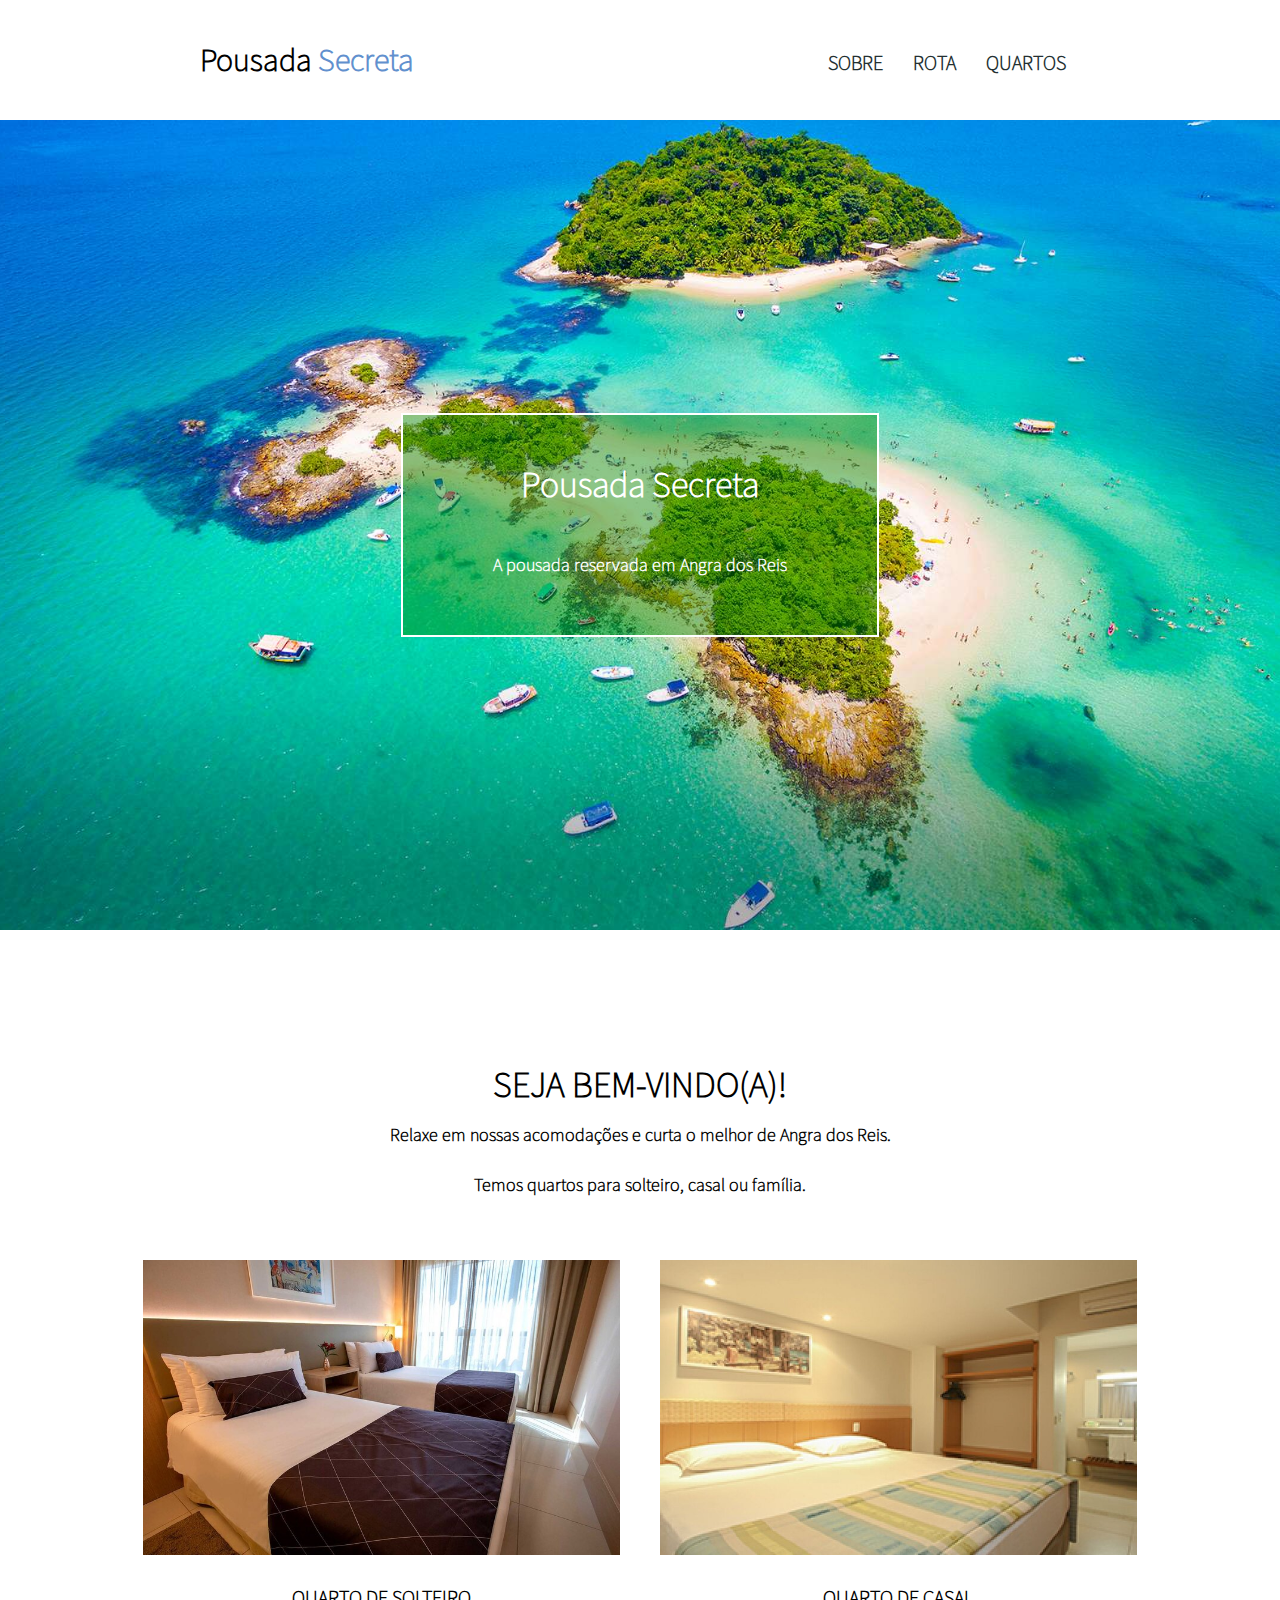
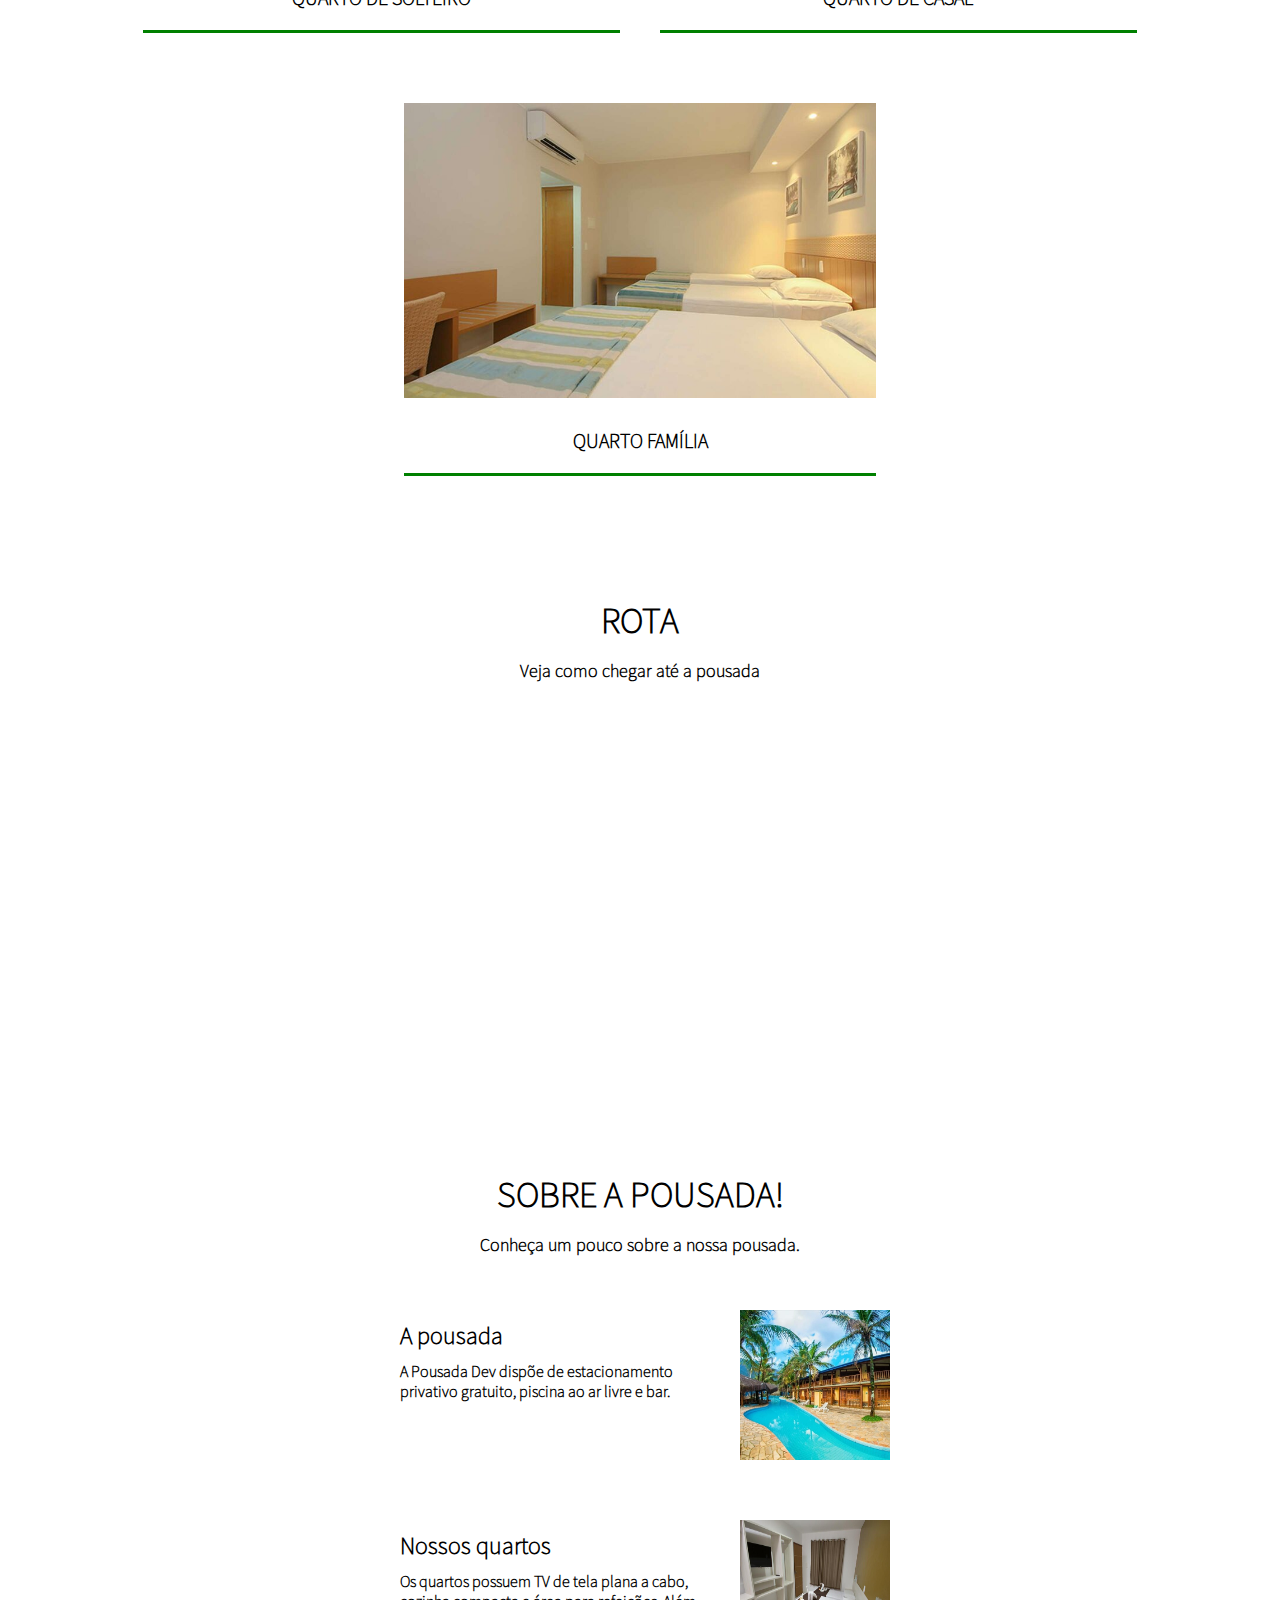
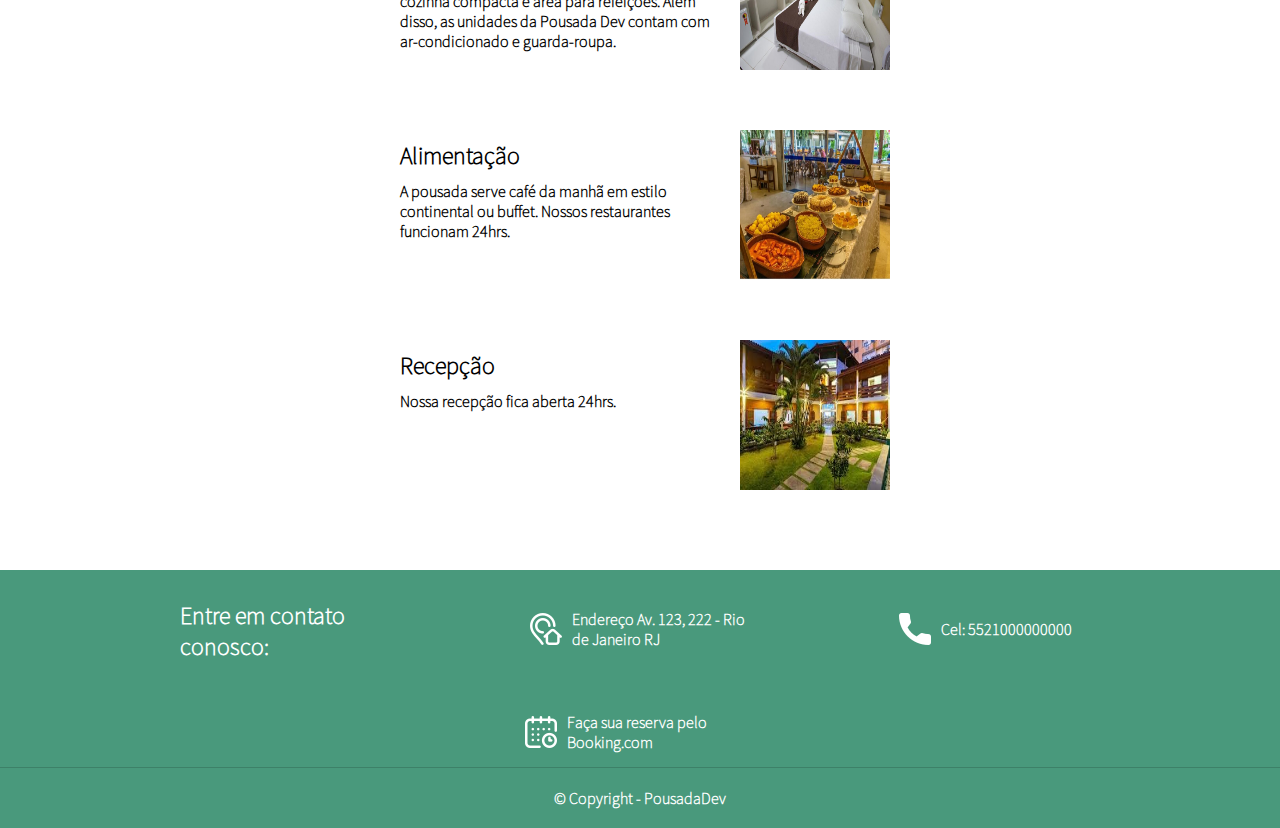
<file: index.html>
<!DOCTYPE html>
<html lang="pt-br">
<head>
    <meta charset="UTF-8">
    <meta name="viewport" content="width=device-width, initial-scale=1.0">
    <title>Pousada Secreta</title>
    <link rel="stylesheet" href="style.css">
</head>
<body>
    <div class="container-topo">
        <h1>Pousada <span>Secreta</span></h1>
        <div class="container-links">
            <li><a href="#sobre">SOBRE</a></li>
            <li><a href="#rota">ROTA</a></li>
            <li><a href="pagina-quartos.html">QUARTOS</a></li>
        </div>
    </div>

    <div class="container-banner">
        <div class="texto">
            <h1>Pousada Secreta</h1>
            <p>A pousada reservada em Angra dos Reis</p>
        </div>
    </div>

    <div class="container-boas-vindas">
        <div class="informacao">
            <h1>SEJA BEM-VINDO(A)!</h1>
            <p>Relaxe em nossas acomodações e curta o melhor de Angra dos Reis.</p>
            <p>Temos quartos para solteiro, casal ou família.</p>
        </div>
    
        <div class="cards-container">
            <div class="card">
                <div class="quarto-solteiro">
                    <div class="container-imagem">
                        <img src="assets/quarto-solteiro1.jpg" alt="Quarto de Solteiro">
                    </div>
                    <a href="pagina-quartos.html#quarto-solteiro">QUARTO DE SOLTEIRO</a>
                </div>
            </div>
    
            <div class="card">
                <div class="quarto-casal">
                    <div class="container-imagem">
                        <img src="assets/quarto-casal1.jpg" alt="Quarto de Casal">
                    </div>
                    <a href="pagina-quartos.html#quarto-casal">QUARTO DE CASAL</a>
                </div>
            </div>
    
            <div class="card">
                <div class="quarto-familia">
                    <div class="container-imagem">
                        <img src="assets/quarto-familia1.jpg" alt="Quarto de Família">
                    </div>
                    <a href="pagina-quartos.html#quarto-familia">QUARTO FAMÍLIA</a>
                </div>
            </div>
        </div>
    </div>
    

    <div class="container-rota" id="rota">
            <div class="texto-rota">
                <h1>ROTA</h1>
                <p>Veja como chegar até a pousada</p>
            </div>
        <div>
            <iframe
              src="https://www.google.com/maps/embed?pb=!1m14!1m8!1m3!1d14692.471710812997!2d-43.3641911!3d-22.9826906!3m2!1i1024!2i768!4f13.1!3m3!1m2!1s0x0%3A0x539cb07246f0e38d!2sVia%20Parque%20Shopping!5e0!3m2!1spt-BR!2sbr!4v1612707978931!5m2!1spt-BR!2sbr"
              width="100%" height="350" frameborder="0" style="border: 0" allowfullscreen></iframe>
        </div>
    </div>

    <div class="container-sobre" id="sobre">

        <div class="texto-sobre">
            <h1>SOBRE A POUSADA!</h1>
            <p>Conheça um pouco sobre a nossa pousada.</p>
        </div>

        <div class="container-cards-sobre">

            <div class="card-sobre">
                <div class="texto-card">
                    <h2>A pousada</h2>
                    <p>A Pousada Dev dispõe de estacionamento privativo gratuito, piscina ao ar livre e bar.</p>
                </div>
                <img src="assets/img1.jpg" alt="A pousada">
            </div>

            <div class="card-sobre">
                <div class="texto-card">
                    <h2>Nossos quartos</h2>
                    <p>Os quartos possuem TV de tela plana a cabo, cozinha compacta e área para refeições. Além disso, as unidades da Pousada Dev contam com ar-condicionado e guarda-roupa.</p>
                </div>
                <img src="assets/img2.jpg" alt="Nossos quartos">
            </div>

            <div class="card-sobre">
                <div class="texto-card">
                    <h2>Alimentação</h2>
                    <p>A pousada serve café da manhã em estilo continental ou buffet. Nossos restaurantes funcionam 24hrs.</p>
                </div>
                <img src="assets/img3.jpg" alt="Alimentação">
            </div>

            <div class="card-sobre">
                <div class="texto-card">
                    <h2>Recepção</h2>
                    <p>Nossa recepção fica aberta 24hrs.</p>
                </div>
                <img src="assets/img5.jpg" alt="Recepção">
            </div>
        </div>
    </div>

    <div class="container-rodape">
        <div class="contatos">
            <h2>Entre em contato conosco:</h2>
            <div class="esdereco">
                <img src="assets/icones/endereco.png">
                <p>Endereço Av. 123, 222 - Rio de Janeiro RJ</p>
            </div>
            <div class="esdereco">
                <img src="assets/icones/telefone.png">
                <p>Cel: 5521000000000</p>
            </div>
            <div class="reserva">
                <img src="assets/icones/calendario.png">
                <p>Faça sua reserva pelo Booking.com</p>
            </div>
        </div>
        <div class="copyright">
            <p>© Copyright - PousadaDev</p>
        </div>
    </div>
</body>
</html>
</file>
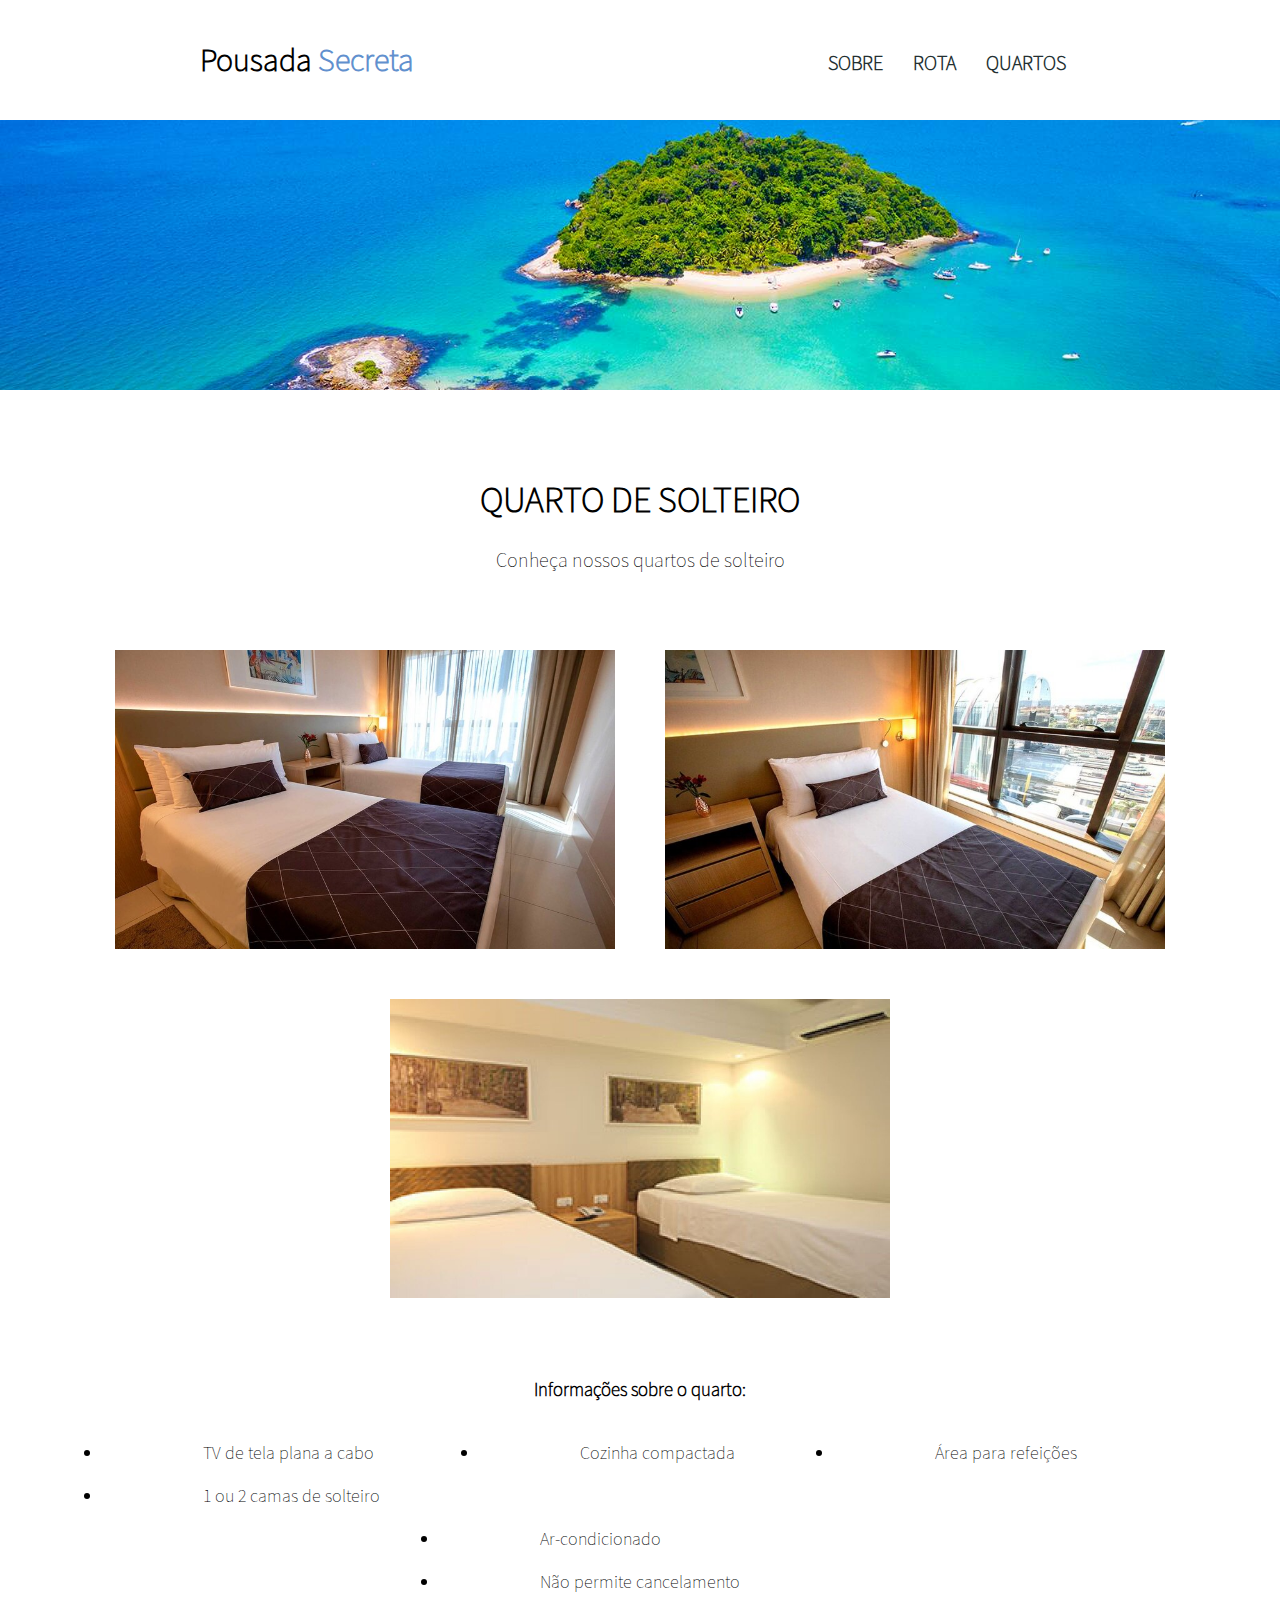
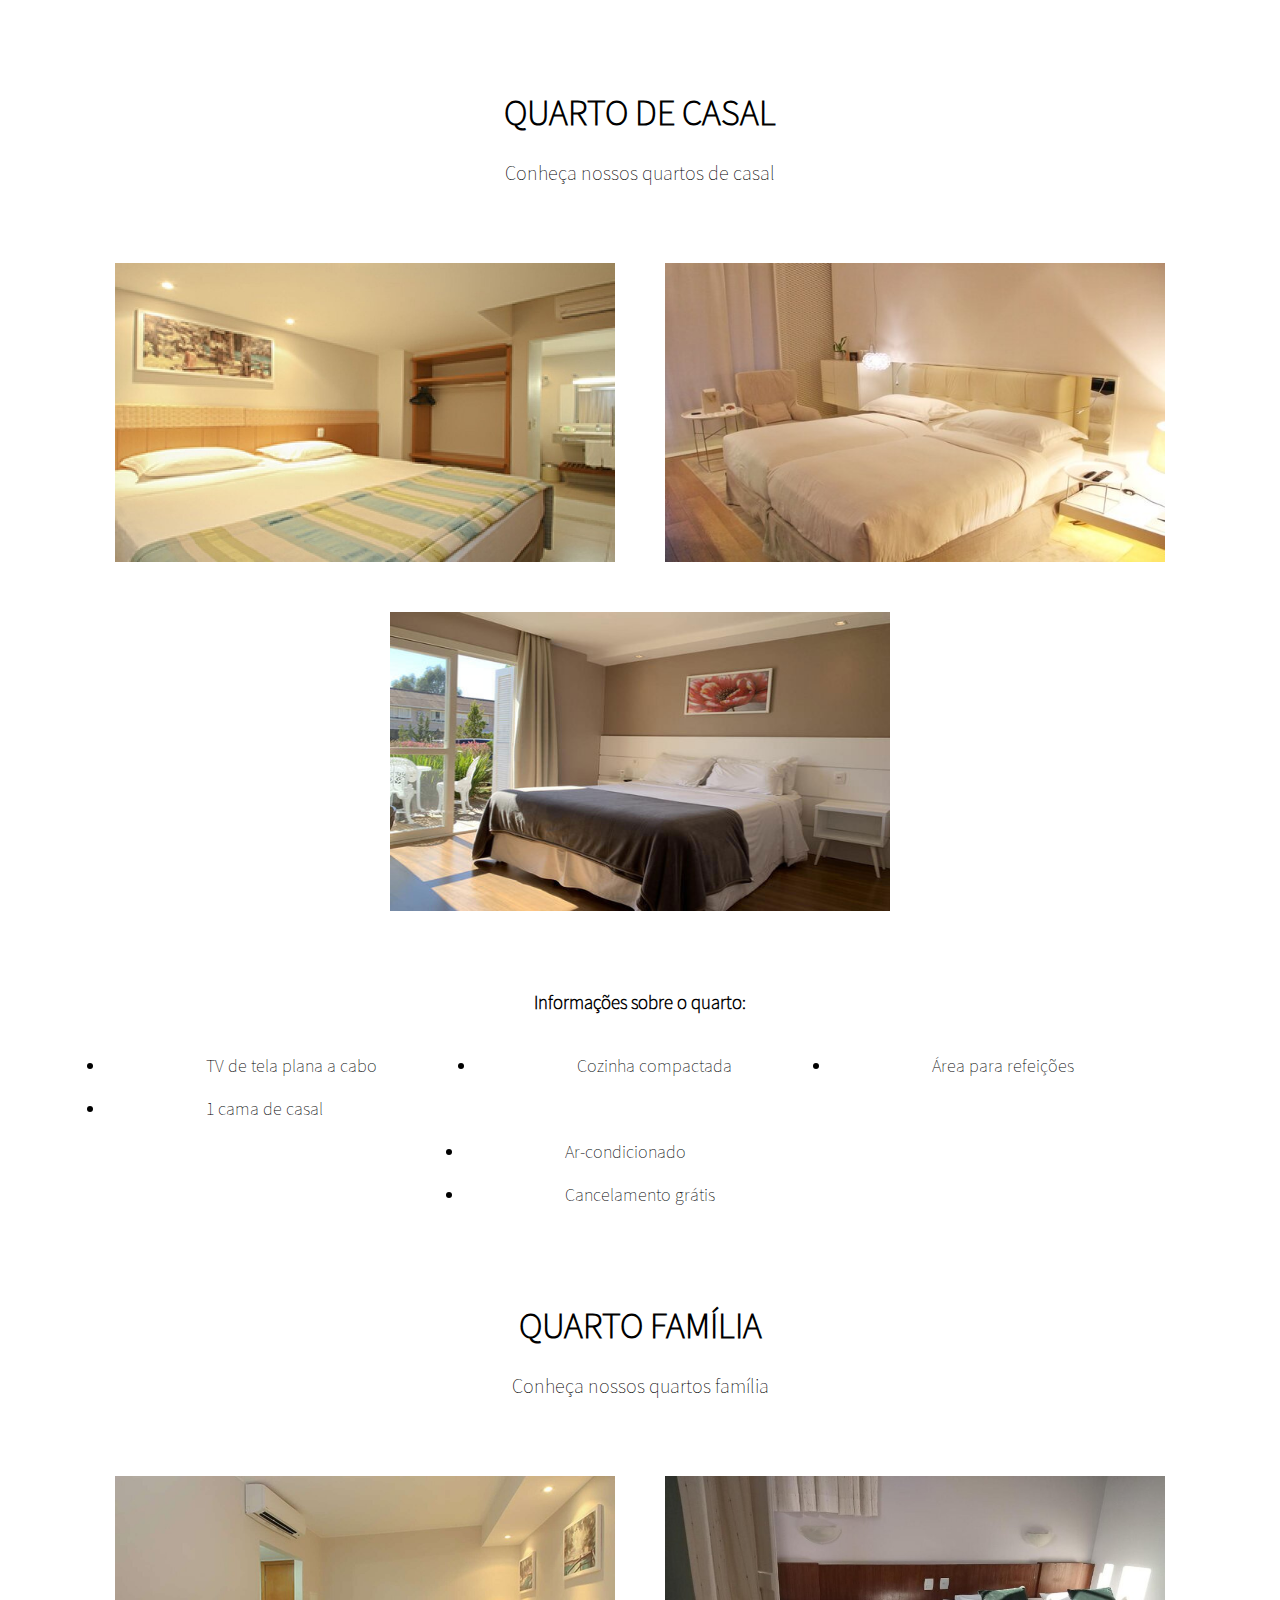
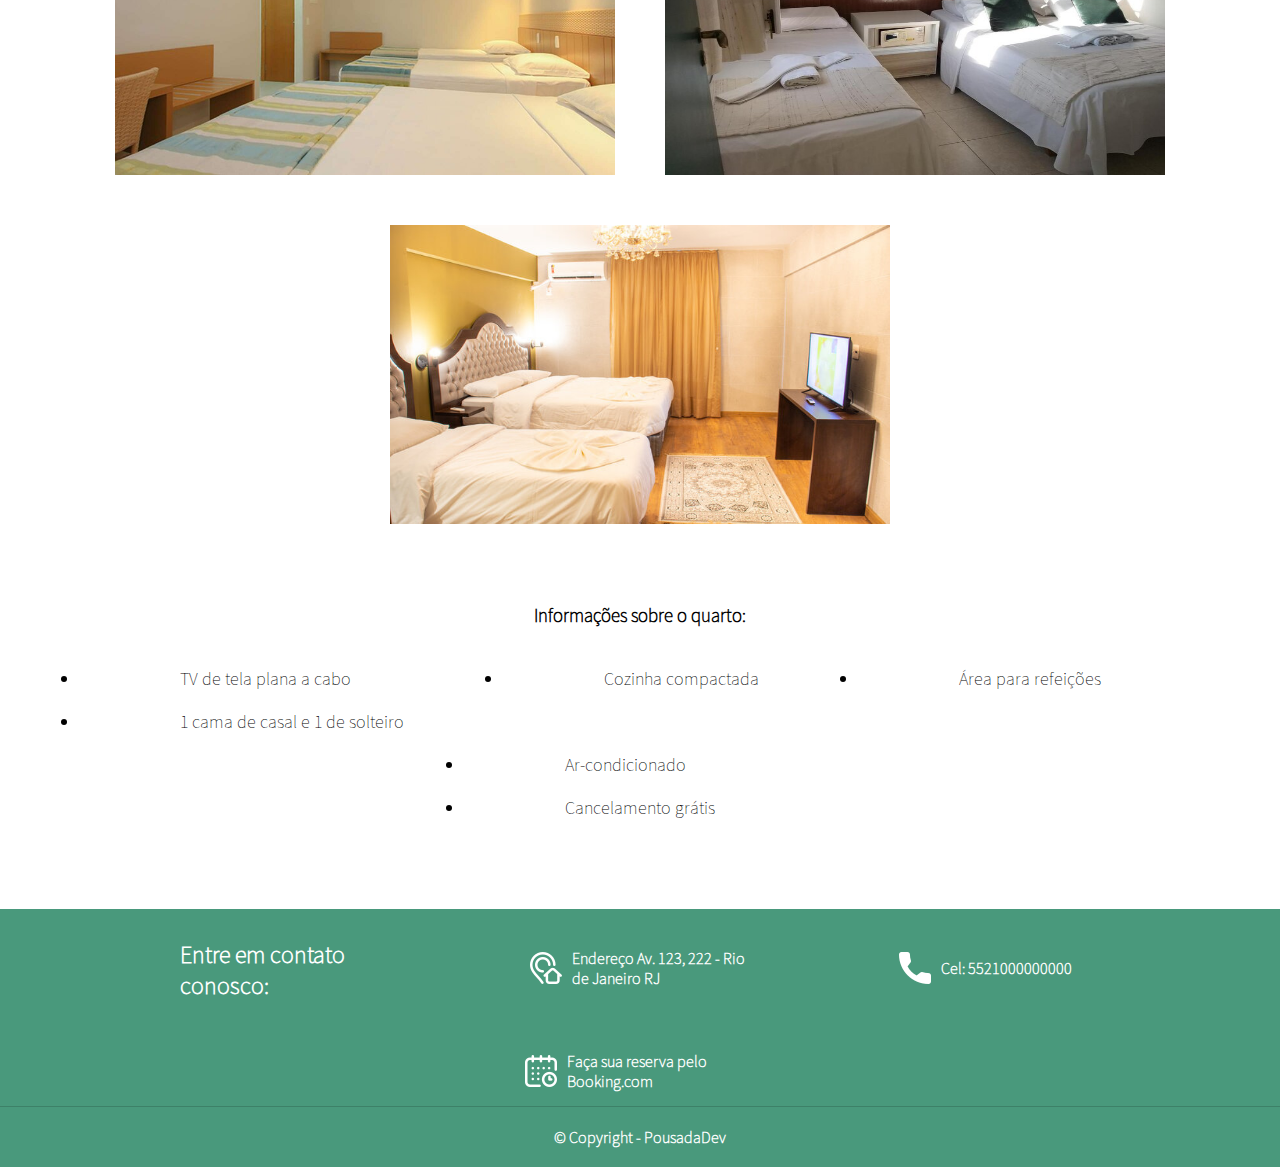
<file: pagina-quartos.html>
<!DOCTYPE html>
<html lang="pt-br">
<head>
    <meta charset="UTF-8">
    <meta name="viewport" content="width=device-width, initial-scale=1.0">
    <title>Quartos</title>
    <link rel="stylesheet" href="style-quartos.css">
</head>
<body>
    <div class="container-topo">
        <h1><a href="index.html">Pousada <span>Secreta</span></a></h1>
        <div class="container-links">
            <li><a href="index.html#sobre">SOBRE</a></li>
            <li><a href="index.html#rota">ROTA</a></li>
            <li><a href="#quartos">QUARTOS</a></li>
        </div>
    </div>

    <div class="container-banner"></div>


    <div id="quartos">
        <div class="quarto-solteiro" id="quarto-solteiro">
            <div class="container-titulo">
                <h1>QUARTO DE SOLTEIRO</h1>
                <p>Conheça nossos quartos de solteiro</p>
            </div>
            <div class="container-imagens">
                <img src="assets/quarto-solteiro1.jpg">
                <img src="assets/quarto-solteiro2.jpg">
                <img src="assets/quarto-solteiro3.jpg">
            </div>
            <div class="info">
                <h3>Informações sobre o quarto:</h3>
                <div class="container-lista">
                    <div class="item1">
                        <li>TV de tela plana a cabo</li>
                        <li>1 ou 2 camas de solteiro</li>
                    </div>
                    <li>Cozinha compactada</li>
                    <li>Área para refeições</li>
                    <div class="item2">
                        <li>Ar-condicionado</li>
                        <li>Não permite cancelamento</li>
                    </div>
                </div>
            </div>
        </div>
        <div class="quarto-casal" id="quarto-casal">
            <div class="container-titulo">
                <h1>QUARTO DE CASAL</h1>
                <p>Conheça nossos quartos de casal</p>
            </div>
            <div class="container-imagens">
                <img src="assets/quarto-casal1.jpg">
                <img src="assets/quarto-casal2.jpg">
                <img src="assets/quarto-casal3.jpg">
            </div>
            <div class="info">
                <h3>Informações sobre o quarto:</h3>
        
                <div class="container-lista">
                    <div class="item1">
                        <li>TV de tela plana a cabo</li>
                        <li>1 cama de casal</li>
                    </div>
                    <li>Cozinha compactada</li>
                    <li>Área para refeições</li>
                    <div class="item2">
                        <li>Ar-condicionado</li>
                        <li>Cancelamento grátis</li>
                    </div>
                </div>
            </div>
        </div>
        <div class="quarto-familia" id="quarto-familia">
            <div class="container-titulo">
                <h1>QUARTO FAMÍLIA</h1>
                <p>Conheça nossos quartos família</p>
            </div>
            <div class="container-imagens">
                <img src="assets/quarto-familia1.jpg">
                <img src="assets/quarto-familia2.jpg">
                <img src="assets/quarto-familia3.jpg">
            </div>
            <div class="info">
                <h3>Informações sobre o quarto:</h3>
        
                <div class="container-lista">
                    <div class="item1">
                        <li>TV de tela plana a cabo</li>
                        <li>1 cama de casal e 1 de solteiro</li>
                    </div>
                    <li>Cozinha compactada</li>
                    <li>Área para refeições</li>
                    <div class="item2">
                        <li>Ar-condicionado</li>
                        <li>Cancelamento grátis</li>
                    </div>
                </div>
            </div>
        </div>
    </div>


    <div class="container-rodape">
        <div class="contatos">
            <h2>Entre em contato conosco:</h2>
            <div class="esdereco">
                <img src="assets/icones/endereco.png">
                <p>Endereço Av. 123, 222 - Rio de Janeiro RJ</p>
            </div>
            <div class="esdereco">
                <img src="assets/icones/telefone.png">
                <p>Cel: 5521000000000</p>
            </div>
            <div class="reserva">
                <img src="assets/icones/calendario.png">
                <p>Faça sua reserva pelo Booking.com</p>
            </div>
        </div>
        <div class="copyright">
            <p>© Copyright - PousadaDev</p>
        </div>
    </div>
</body>
</html>
</file>
<file: style.css>
* {
    margin: 0;
    padding: 0;
}

@font-face {
    font-family: 'Source Sans Pro';
    src: url(fonte/SourceSansPro-ExtraLight.otf);
}

body {
    font-family: 'Source Sans Pro';
    font-weight: bold;
    overflow-x: hidden;
}

span {
    color: #6190ce;
}

/* SEÇÃO TOPO */
.container-topo {
    display: flex;
    padding: 40px 0 30px 0;
    flex-wrap: wrap;
    justify-content: space-around;
}

.container-links {
    display: flex;
    list-style: none;
    align-items: center;
    margin-top: -5px;
}

.container-links a {
    text-decoration: none;
    font-size: 20px;
    color: #233032;
    font-size: 20px;
}

.container-links li {
    margin: 15px;
}


/* SEÇÃO BANNER */
.container-banner {
    background-image: url(assets/img-fundo.jpg);
    display: flex;
    flex-wrap: wrap;
    background-repeat: no-repeat;
    background-size: cover;
    background-position: center;
    width: 100%;
    height: 90vh;
    justify-content: center;
    align-items: center;
}

.container-banner .texto {
    background-color: rgba(1, 136, 1, 0.445);
    border: 2px solid #fff;
    padding: 30px 90px;
    text-align: center;
    color: #fff;
    line-height: 80px;
    font-size: 18px;
}

/* SEÇÃO BOAS-VINDAS */
.container-boas-vindas {
    padding: 100px 0;
    display: flex;
    justify-content: center;
    flex-wrap: wrap;
    align-items: center;
}

.container-boas-vindas img {
    height: 295px;
}

.container-imagem {
    height: 100%;
    width: 100%;
}

.container-boas-vindas .cards-container {
    display: flex;
    justify-content: center;
    align-items: center;
    flex-wrap: wrap;
}

.container-boas-vindas .informacao {
    text-align: center;
    width: 100%;
    margin: 30px;
    line-height: 50px;
    font-size: 18px;
}

.container-boas-vindas .card {
    margin: 20px;
    display: flex;
    align-items: center;
}

.container-boas-vindas .card .container-imagem img,
.container-boas-vindas .card a {
    width: auto;
    display: block;
    margin-bottom: 30px; 
    text-align: center;
    text-decoration: none;
    color: black;
}

.container-boas-vindas .card a {
    border-bottom: 3px solid green;
    padding-bottom: 20px;
    font-size: 20px;
}


/* SEÇÃO ROTA */
.container-rota {
    display: flex;
    flex-direction: column;
    align-items: center;
    text-align: center;
    padding: 0 0 50px 0;
    margin-top: -30px;
}

.texto-rota {
    margin-bottom: 20px;
    line-height: 50px;
    font-size: 18px;
}

.container-rota > div {
    width: 100%;
}

.container-rota iframe {
    width: 100%;
    height: 350px;
    border: 0;
}


/* SEÇÃO SOBRE */
.container-cards-sobre {
    padding: 50px 250px;
    display: flex; 
    justify-content: space-around; 
    flex-wrap: wrap;
}

.card-sobre {
    display: flex;
    flex-wrap: wrap;
    margin: 30px;
}

.container-sobre img {
    height: 150px;
    width: 150px;
}

.card-sobre h2,
.card-sobre p {
    margin: 10px; 
}

.texto-card {
    width: 350px;
}

.texto-sobre {
    display: flex;
    flex-direction: column;
    justify-content: center;
    align-items: center;
    margin-top: 50px;
    line-height: 50px;
    margin-bottom: -40px;
    font-size: 18px;
}


 /* SEÇÃO RODAPÉ */
 .container-rodape {
    padding-top: 30px;
    display: flex;
    flex-direction: column;
    align-items: center;
    color: #fff;
    background-color: #49997C;
}

.container-rodape .contatos {
    display: flex;
    flex-wrap: wrap;
    justify-content: center;
    border-bottom: 1px solid #00000028;
    padding-bottom: 10px;
    gap: 50px;
}

.container-rodape .esdereco,
.container-rodape .telefone,
.container-rodape .reserva {
    display: flex;
    align-items: center;
    margin: 0 30px;
    padding-bottom: 5px;
    width: 230px;
    justify-content: center;
}

.container-rodape img {
    margin-right: 10px;
}

.container-rodape .contatos h2 {
    display: flex;
    align-items: center;
    width: 240px;
    margin: 0 30px
}

.copyright {
    margin: 20px 0 20px 0;
}
</file>
<file: style-quartos.css>
* {
    margin: 0;
    padding: 0;
}

@font-face {
    font-family: 'Source Sans Pro';
    src: url(fonte/SourceSansPro-ExtraLight.otf);
}

body {
    font-family: 'Source Sans Pro';
}

span {
    color: #6190ce;
}

/* SEÇÃO TOPO */
.container-topo {
    display: flex;
    padding: 40px 0 30px 0;
    flex-wrap: wrap;
    justify-content: space-around;
}

.container-links {
    display: flex;
    list-style: none;
    font-weight: bold;
    align-items: center;
    margin-top: -5px;
}

.container-links a {
    text-decoration: none;
    font-size: 20px;
    color: #233032;
    font-size: 20px;
}

.container-links li {
    margin: 15px;
}

.container-topo h1 a {
    color: black;
    text-decoration: none;
}


/* SEÇÃO BANNER */
.container-banner {
    background-image: url(assets/img-fundo.jpg);
    display: flex;
    flex-wrap: wrap;
    background-repeat: no-repeat;
    background-size: cover;
    background-position: top;
    width: 100%;
    height: 30vh;
    justify-content: center;
    align-items: center;
    position: relative;
    margin-bottom: 80px;
}


/* SEÇÃO QUARTOS */
.quarto-solteiro,
.quarto-casal,
.quarto-familia {
    display: flex;
    flex-direction: column;
    align-items: center;
    justify-content: center;
    text-align: center;
}

.quarto-solteiro img,
.quarto-casal img,
.quarto-familia img {
    height: 299px;
    width: 500px;
}

.container-imagens {
    display: flex;
    margin-top: 60px;
    height: 100%;
    width: 100%;
    align-items: center;
    justify-content: center;
    flex-wrap: wrap;
    gap: 50px;
}

.container-titulo {
    line-height: 60px;
    font-size: 18px;
}

.container-titulo p {
    font-size: 20px;
}

.info {
    padding: 80px 0;
    display: flex;
    flex-direction: column;
    align-items: center;
    justify-content: center;
    text-align: center;
}

.info h3 {
    margin-bottom: 30px;
}

.container-lista {
    display: flex;
    flex-wrap: wrap;
    justify-content: center;
}

.container-lista li {
    padding: 10px 100px;
    font-size: 18px;
    text-align: left; 
}

.item-info1, 
.item-info2 {
    display: flex;
    flex-direction: column;
}


/* SEÇÃO RODAPÉ */
.container-rodape {
    padding-top: 30px;
    display: flex;
    flex-direction: column;
    align-items: center;
    color: #fff;
    background-color: #49997C;
    font-weight: bold;
}

.container-rodape .contatos {
    display: flex;
    flex-wrap: wrap;
    justify-content: center;
    border-bottom: 1px solid #00000028;
    padding-bottom: 10px;
    gap: 50px;
}

.container-rodape .esdereco,
.container-rodape .telefone,
.container-rodape .reserva {
    display: flex;
    align-items: center;
    margin: 0 30px;
    padding-bottom: 5px;
    width: 230px;
    justify-content: center;
}

.container-rodape img {
    margin-right: 10px; /* espaço entre a imagem e o parágrafo */
}

.container-rodape .contatos h2 {
    display: flex;
    align-items: center;
    width: 240px;
    margin: 0 30px
}

.copyright {
    margin: 20px 0 20px 0;
}
</file>
